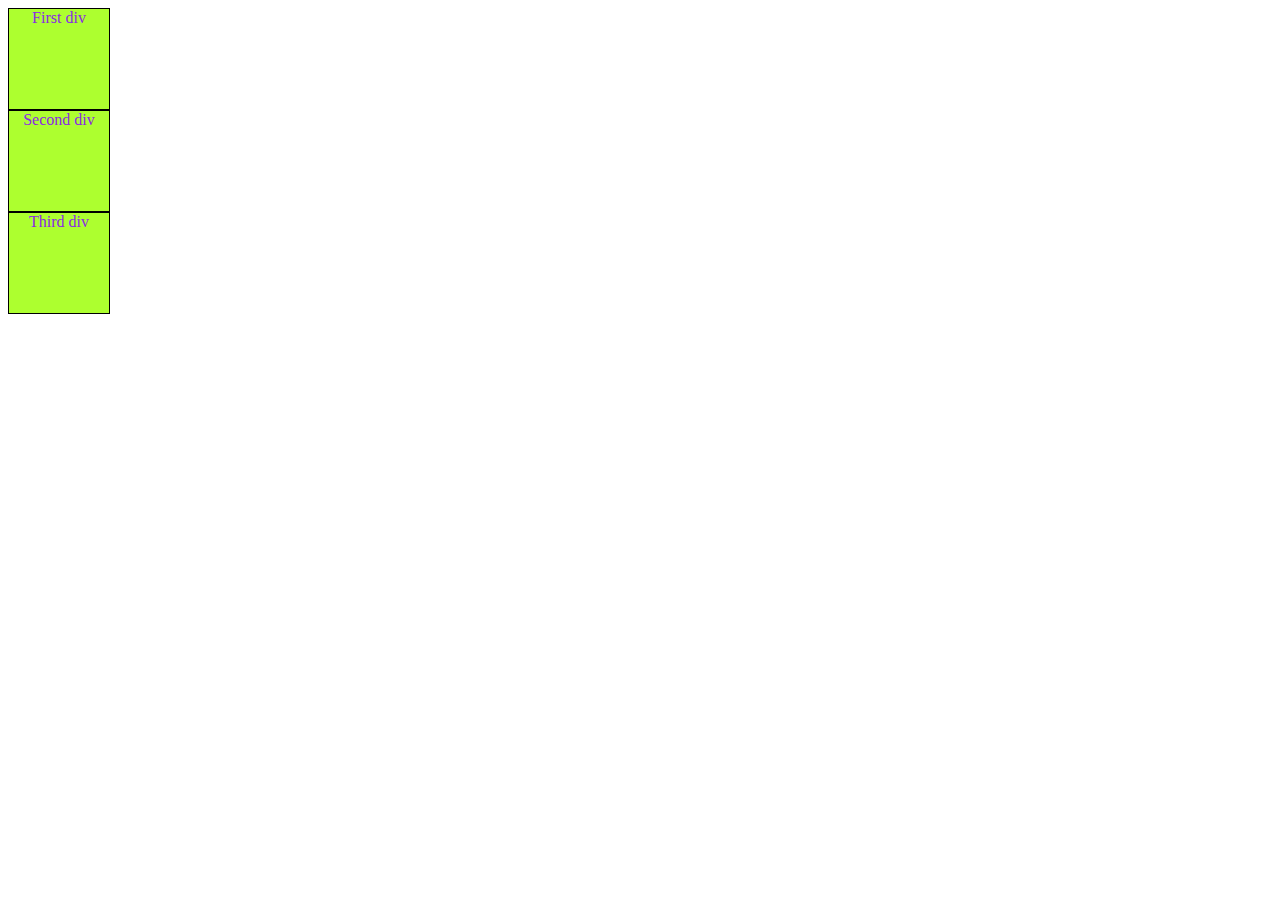
<file: JavaScript2/DOM/index.html>
<!-- <!DOCTYPE html>
<html lang="en">
  <head>
    <meta charset="UTF-8" />
    <meta name="viewport" content="width=device-width, initial-scale=1.0" />
    <title>Document</title>
    <link rel="stylesheet" href="style.css" />
  </head>
  <body>
    <h1>Welcome</h1>
    <div id="div">This is my div</div>
    <p>
      Lorem ipsum dolor sit amet consectetur adipisicing elit. Molestiae, hic.
    </p>
    <h3 id="third_heading">This is heading 3</h3>
    <button id="mybutton">click me</button>
    <h2 class="new_heading">heading 4</h2>
    <h2>heading 5</h2>

    <script src="script.js"></script>
  </body>
</html> -->

<!-- prcatice -->
<!DOCTYPE html>
<html lang="en">
  <head>
    <meta charset="UTF-8" />
    <meta name="viewport" content="width=device-width, initial-scale=1.0" />
    <title>Document</title>
    <link rel="stylesheet" href="style.css" />
  </head>
  <body>
    <!-- Q.1 - Create a H2 heading element with text - "Hello Javascript". append
    "from Apna college students" to this text using JS -->
    <!-- <h2>Hello javascript</h2> -->

    <!-- Q.2 - Create a 3 div with commom class name - "Box". Access them and add some unque text to each of them-->
    <div class="Box">First div</div>
    <div class="Box">Second div</div>
    <div class="Box">Third div</div>

    <script type="script.js"></script>
  </body>
</html>
</file>
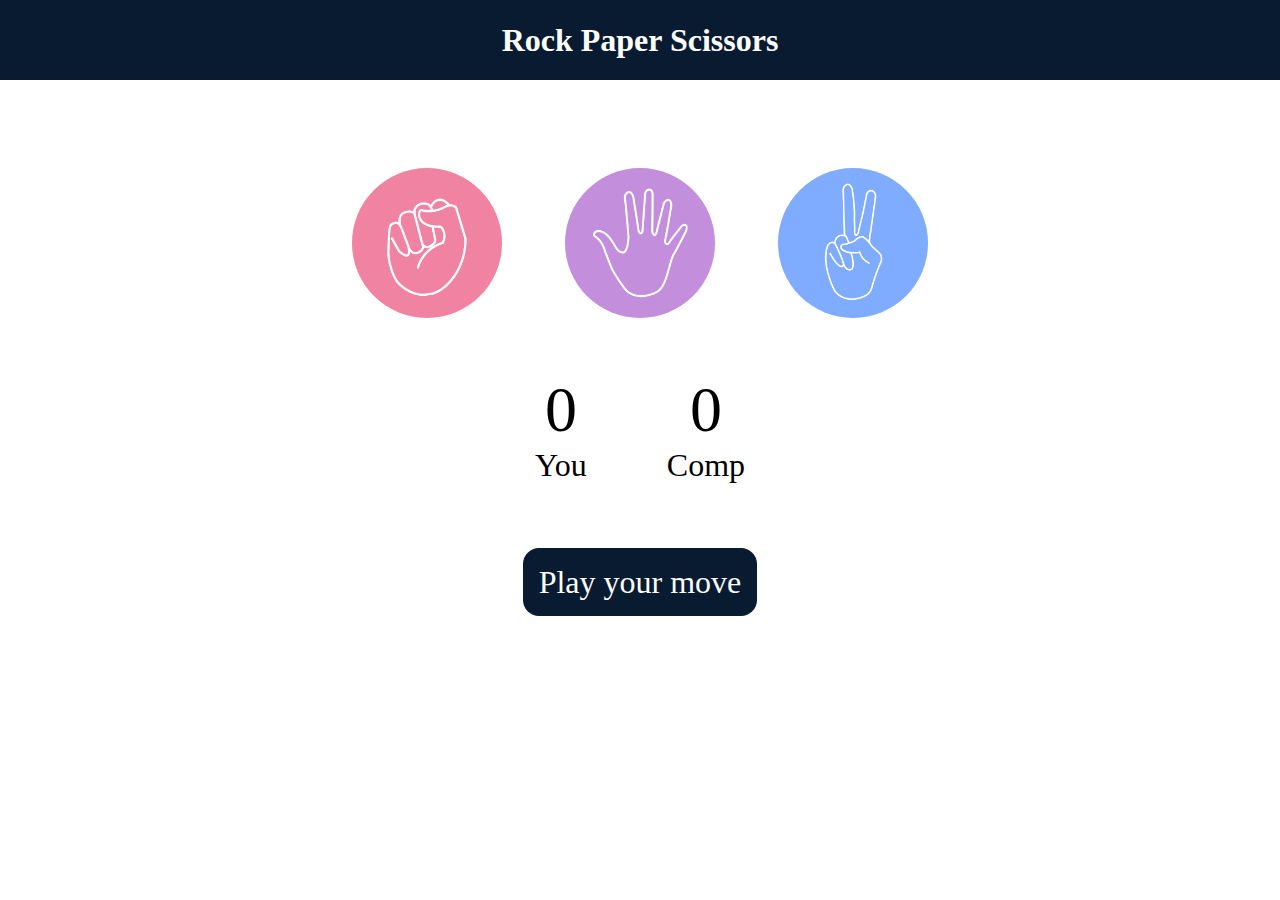
<file: JavaScript2/RockPaperScissors/index.html>
<!DOCTYPE html>
<html lang="en">
  <head>
    <meta charset="UTF-8" />
    <meta name="viewport" content="width=device-width, initial-scale=1.0" />
    <title>Rock Paper Scissors Game</title>
    <link rel="stylesheet" href="style.css" />
  </head>
  <body>
    <h1>Rock Paper Scissors</h1>
    <div class="choices">
      <div class="choice" id="rock">
        <img src="./images/rock.png" />
      </div>
      <div class="choice" id="paper">
        <img src="./images/paper.png" />
      </div>
      <div class="choice" id="scissors">
        <img src="./images/scissors.png" />
      </div>
    </div>

    <div class="score-board">
      <div class="score">
        <p id="user-score">0</p>
        <p>You</p>
      </div>
      <div class="score">
        <p id="comp-score">0</p>
        <p>Comp</p>
      </div>
    </div>

    <div class="msg-container">
      <p id="msg">Play your move</p>
    </div>
    <script src="script.js"></script>
  </body>
</html>
</file>
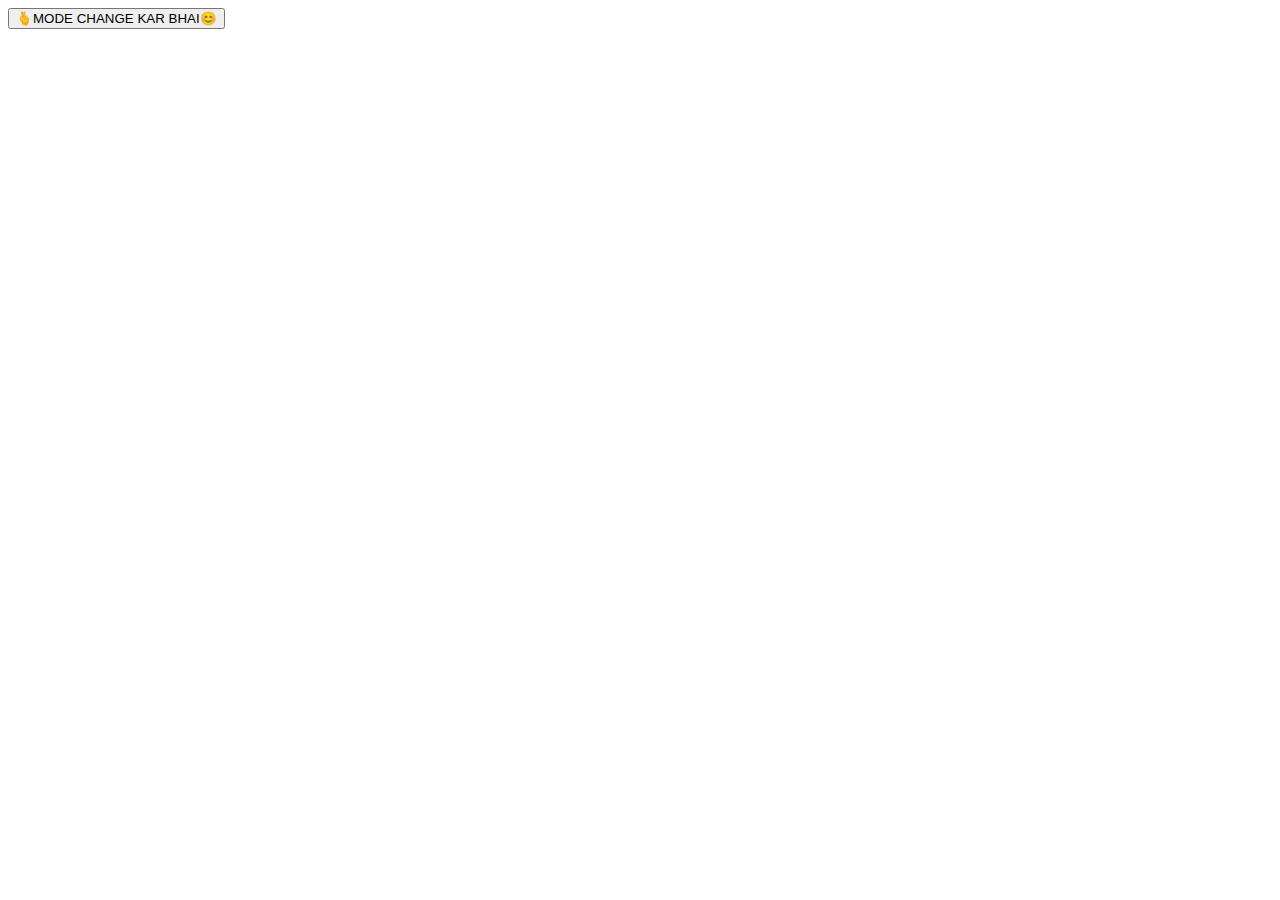
<file: JavaScript2/Event/practice.html>
<!-- Create a toggle button that change the screen -->
<!-- to dark-mode when clicked & light-mode when clicked again-->

<!DOCTYPE html>
<html lang="en">
  <head>
    <meta charset="UTF-8" />
    <meta name="viewport" content="width=device-width, initial-scale=1.0" />
    <title>practice</title>
  </head>
  <body>
    <button id="mode">🫰MODE CHANGE KAR BHAI😊</button>
    <script src="practice.js"></script>
  </body>
</html>
</file>
<file: JavaScript2/DOM/style.css>
/* body {
    background-color: pink;
}
#div {
    border-radius: 20px;
    border-color: blue;
    color: green;
}
#third_heading {
    background-color: red;
}
#mybutton {
    color: white;
    background-color: brown;

} */

/* practice */
.Box {
    height: 100px;
    width: 100px;
    border: 1px solid black;
    text-align: center;
    color: blueviolet;
    background-color: greenyellow;
}
</file>
<file: JavaScript2/RockPaperScissors/style.css>
* {
    margin: 0;
    padding: 0;
    text-align: center;
  }
  
  h1 {
    background-color: #081b31;
    color: #fff;
    height: 5rem;
    line-height: 5rem;
  }
  
  .choice {
    height: 165px;
    width: 165px;
    border-radius: 50%;
    display: flex;
    justify-content: center;
    align-items: center;
  }
  
  .choice:hover {
    cursor: pointer;
    background-color: #081b31;
  }
  
  img {
    height: 150px;
    width: 150px;
    object-fit: cover;
    border-radius: 50%;
  }
  
  .choices {
    display: flex;
    justify-content: center;
    align-items: center;
    gap: 3rem;
    margin-top: 5rem;
  }
  
  .score-board {
    display: flex;
    justify-content: center;
    align-items: center;
    font-size: 2rem;
    margin-top: 3rem;
    gap: 5rem;
  }
  
  #user-score,
  #comp-score {
    font-size: 4rem;
  }
  
  .msg-container {
    margin-top: 5rem;
  }
  
  #msg {
    background-color: #081b31;
    color: #fff;
    font-size: 2rem;
    display: inline;
    padding: 1rem;
    border-radius: 1rem;
  }
</file>
